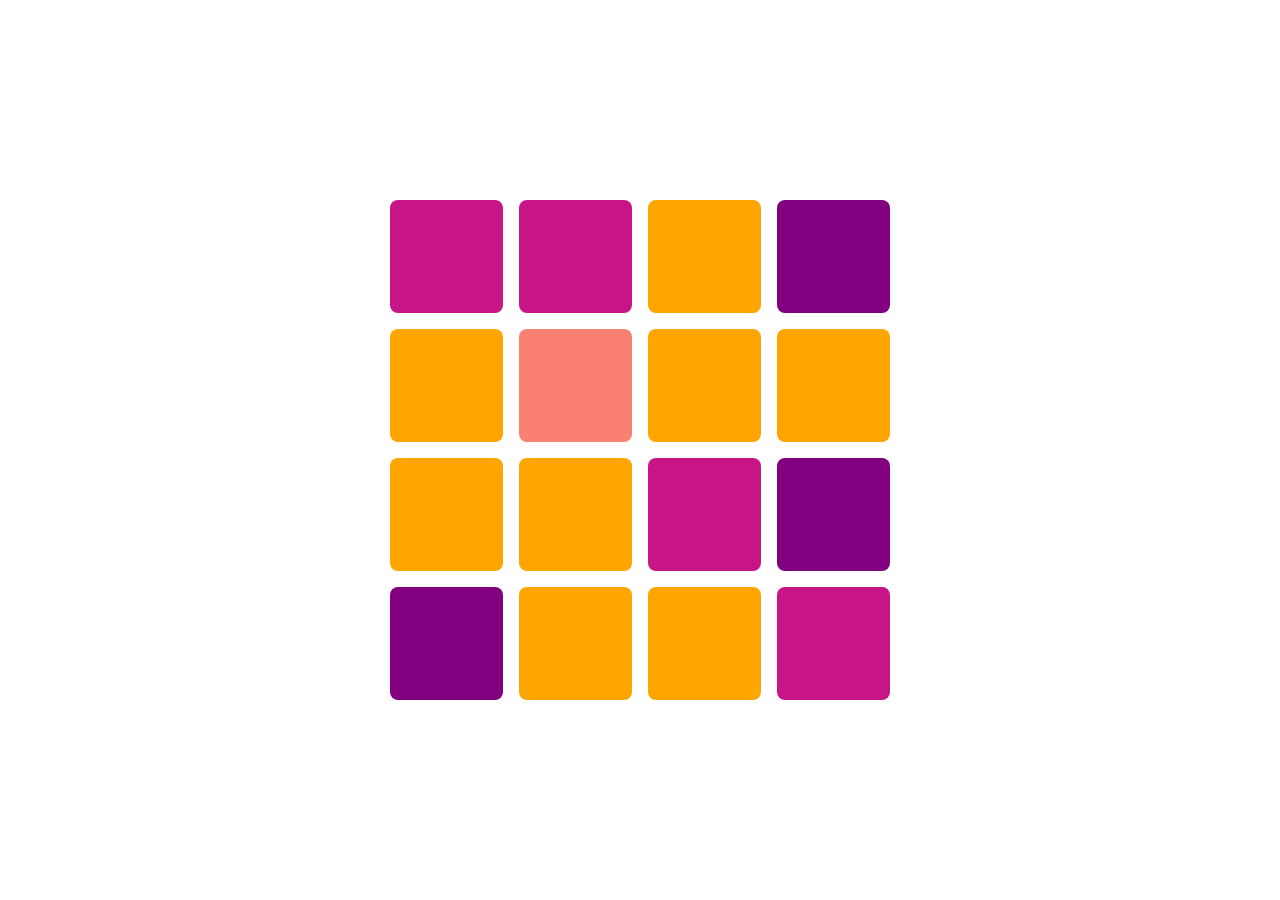
<file: color_game/index.html>
<!DOCTYPE html>
<html lang="en">
<head>
    <meta charset="UTF-8">
    <title>Bird Matching</title>
    <link rel="stylesheet" href="style.css">
</head>
<body id="body">

    <div id="app"></div>

    <script src="main.js"></script>
</body>
</html>
</file>
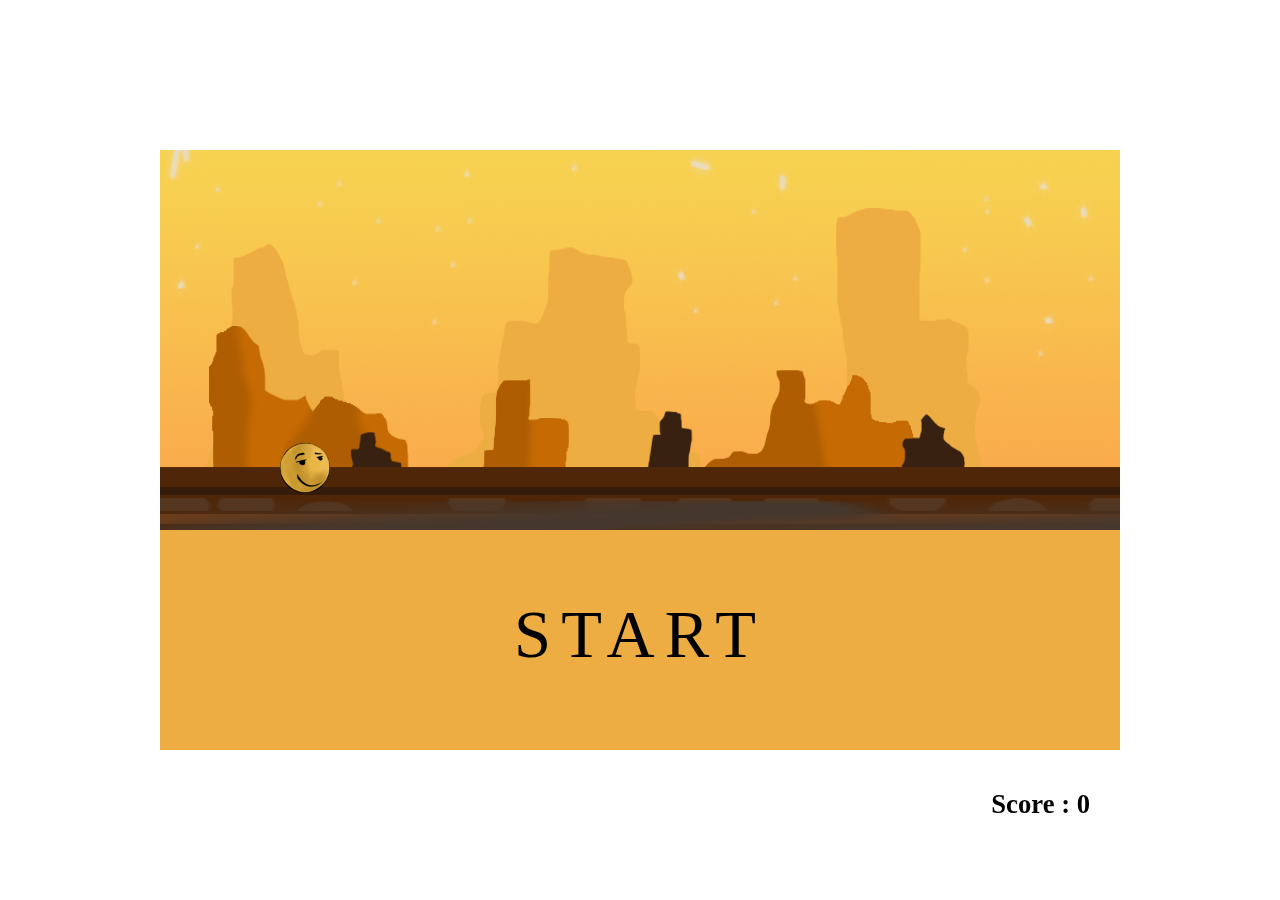
<file: emojiadventure/index.html>
<!DOCTYPE html>
<html lang="en">
<head>
    <meta charset="UTF-8">
    <meta name="viewport" content="width=device-width, initial-scale=1.0">
    <meta http-equiv="X-UA-Compatible" content="ie=edge">
    <title>Emoji Adventure</title>

    <link rel="stylesheet" href="./assets/css/style.css">
</head>
<body>
    <div class="lks-box-game">
        <div class="lks-game-canvas" id="lks-game-canvas">
            <div class="lks-box-game-canvas" id="lks-box-game-canvas">
                <div id="lks-ball-object" class="lks-ball-object">
                    <img id="lks-img-ball-object" src="./assets/img/bola.png" alt="">
                </div>
                <div id="lks-halangan-object"  style="margin-left: 900px;" class="lks-halangan-object">
                    <img id="lks-img-halangan" src="./assets/img/halangan-3.png" alt="">
                </div>
            </div>
        </div>
        <div class="lks-game-controll">
            <div class="lks-left-side">
                <div id="lks-jump-control" class="lks-jump-control">
                    JUMP
                </div>
                <div id="lks-start-control" class="lks-contol-start">
                    <p class="lks-start-button" id="lks-start-button">START</p>
                    <div id="lks-game-over-control" class="lks-game-over-control">
                        <p>GAME OVER <br>
                        <span id="lks-restart-button">RESTART</span>
                    </div>
                </div>
                <div class="box-lks-left-side">
                    <div class="lks-game-score" id="lks-box-high-score">
                        High Score : <span id="lks-high-score"></span>
                    </div>
                    <div class="lks-game-score" id="lks-game-score">
                        Score : <span id="lks-score"></span>
                    </div>
                </div>
            </div>
            <div class="lks-right-side">
            </div>
        </div>
    </div>

    <script src="./assets/js/script.js"></script>
</body>
</html>
</file>
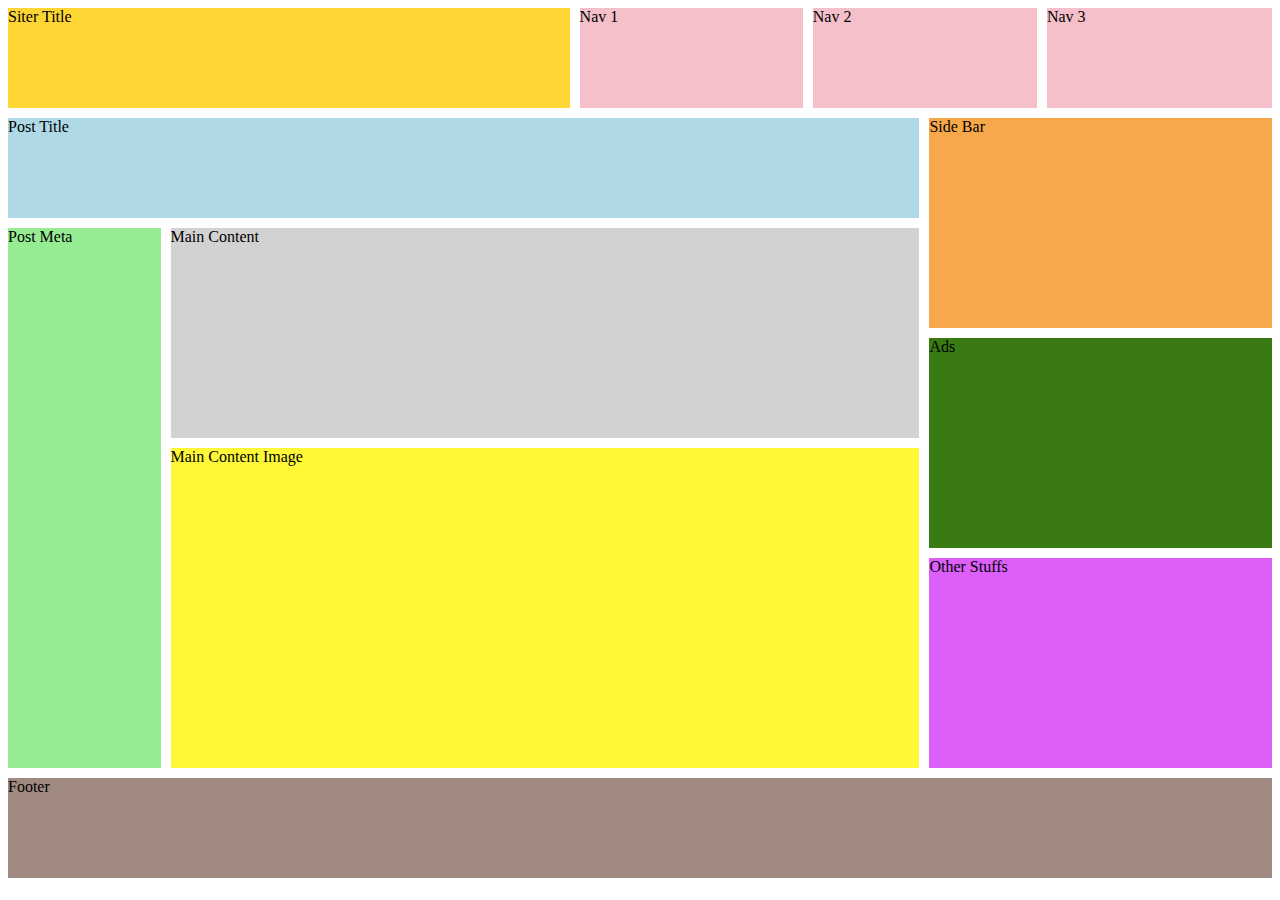
<file: grid/index.html>
<!DOCTYPE html>
<html lang="en">
<head>
    <meta charset="UTF-8">
    <meta name="viewport" content="width=device-width, initial-scale=1.0">
    <title>Grid</title>
    <link rel="stylesheet" href="styles.css">
</head>
<body>
    <div class="container">
        <div class="site-title">Siter Title</div>
        <div class="nav-1">Nav 1</div>
        <div class="nav-2">Nav 2</div>
        <div class="nav-3">Nav 3</div>
        <div class="post-title">Post Title</div>
        <div class="side-bar">Side Bar</div>
        <div class="post-meta">Post Meta</div>
        <div class="main-content">Main Content</div>
        <div class="ads">Ads</div>
        <div class="main-content-image">Main Content Image</div>
        <div class="other-stuffs">Other Stuffs</div>
        <div class="footer">Footer</div>
    </div>
</body>
</html>
</file>
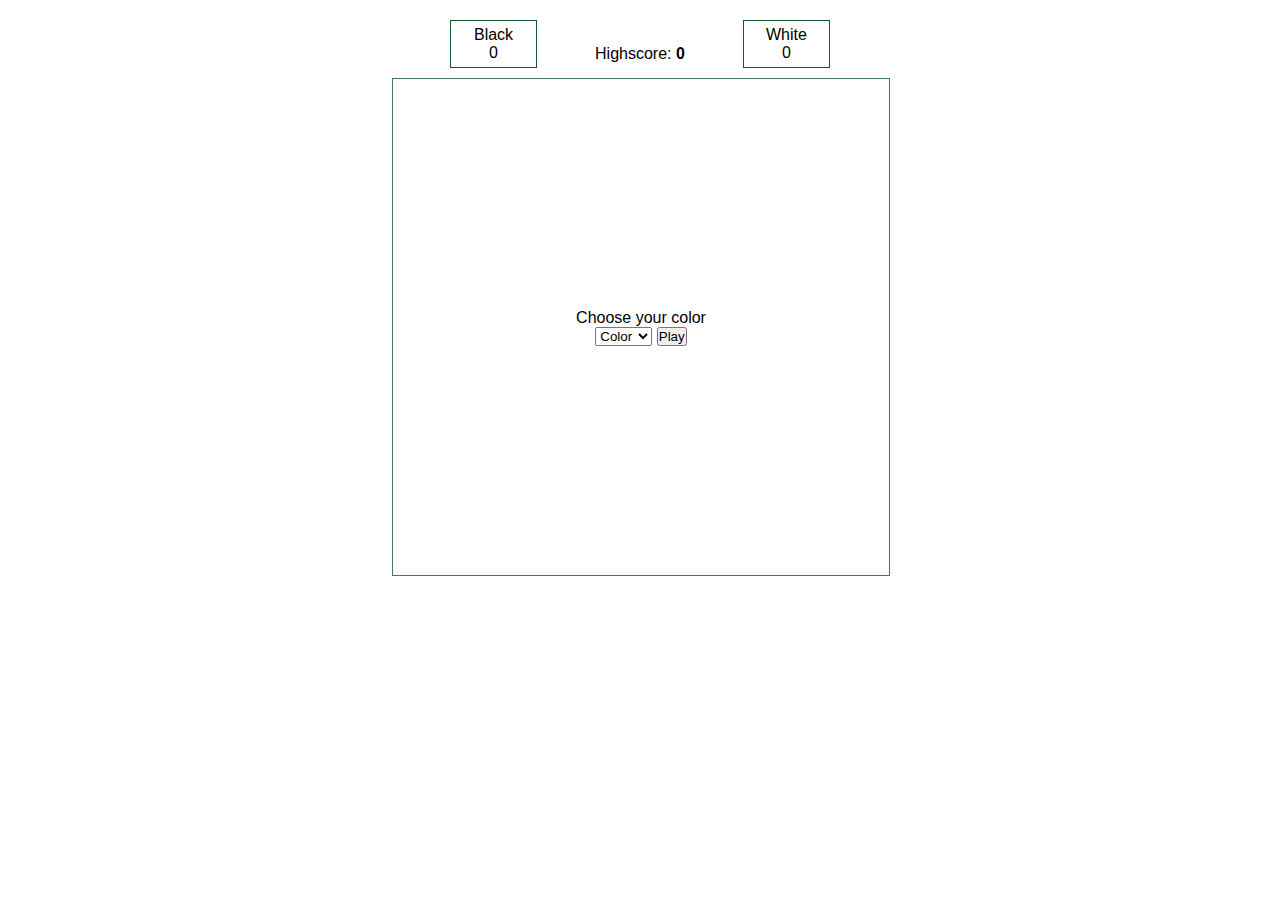
<file: othello/index.html>
<!DOCTYPE html>
<html lang="en">

<head>
    <meta charset="UTF-8">
    <meta name="viewport" content="width=device-width, initial-scale=1.0">
    <title>Othello</title>
    <link rel="stylesheet" href="styles.css">
</head>

<body>
    <div class="game-container" id="game-container">
        <div class="score-container">
            <div class="score-board">
                Black
                <div class="score-black" id="score-black">0</div>
            </div>
            <div class="result-container">
                <div class="result" id="result">&nbsp;</div>
                <div class="higiscore" id="higiscore">
                    Highscore: <b><span id="highscore">0</span></b>
                </div>
            </div>
            <div class="score-board">
                White
                <div class="score-white" id="score-white">0</div>
            </div>
        </div>
        <div class="tile-container" id="tile-container">
            <div class="game-controller">
                Choose your color
                <div>
                    <select name="userColor" id="options">
                        <option value="">Color</option>
                        <option value="black">Black</option>
                        <option value="white">White</option>
                    </select>
                    <button onclick="handlePlay()" id="play-btn">Play</button>
                </div>
            </div>
        </div>
    </div>
    <script src="script.js"></script>
</body>

</html>
</file>
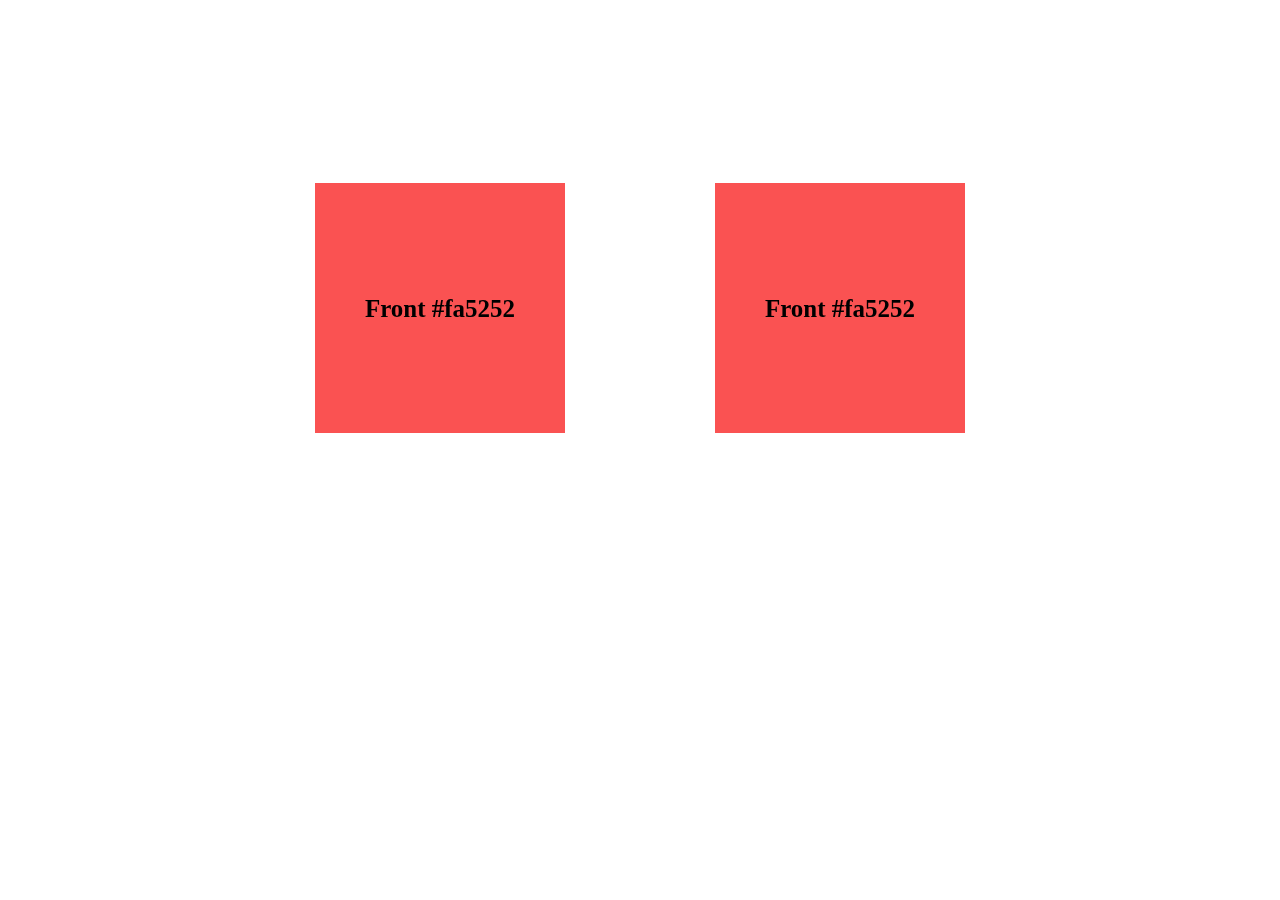
<file: rotate_board/index.html>
<!DOCTYPE html>
<html lang="en">
<head>
    <meta charset="UTF-8">
    <meta name="viewport" content="width=device-width, initial-scale=1.0">
    <link rel="stylesheet" href="styles.css">
    
    <title>Cube Rotate</title>
</head>
<body>

    <div class="container">
        <div class="cube-box">
            <div class="cube-container">
                <div class="cube-item  cube-item-left">
                    <div class="cube-front">Front #fa5252</div>
                    <div class="cube-back">Back #f76707</div>
                    <div class="cube-right">Right #12b886</div>
                    <div class="cube-left">Left #4c6ef5</div>
                    <div class="cube-top">Top #fab005</div>
                    <div class="cube-bottom">Bottom #7950f2</div>
                </div>
            </div>
        </div>
        <div class="cube-box">
            <div class="cube-container">
                <div class="cube-item  cube-item-right">
                    <div class="cube-front">Front #fa5252</div>
                    <div class="cube-back">Back #f76707</div>
                    <div class="cube-right">Right #12b886</div>
                    <div class="cube-left">Left #4c6ef5</div>
                    <div class="cube-top">Top #fab005</div>
                    <div class="cube-bottom">Bottom #7950f2</div>
                </div>
            </div>
        </div>
    </div>
</body>

</html>
</file>
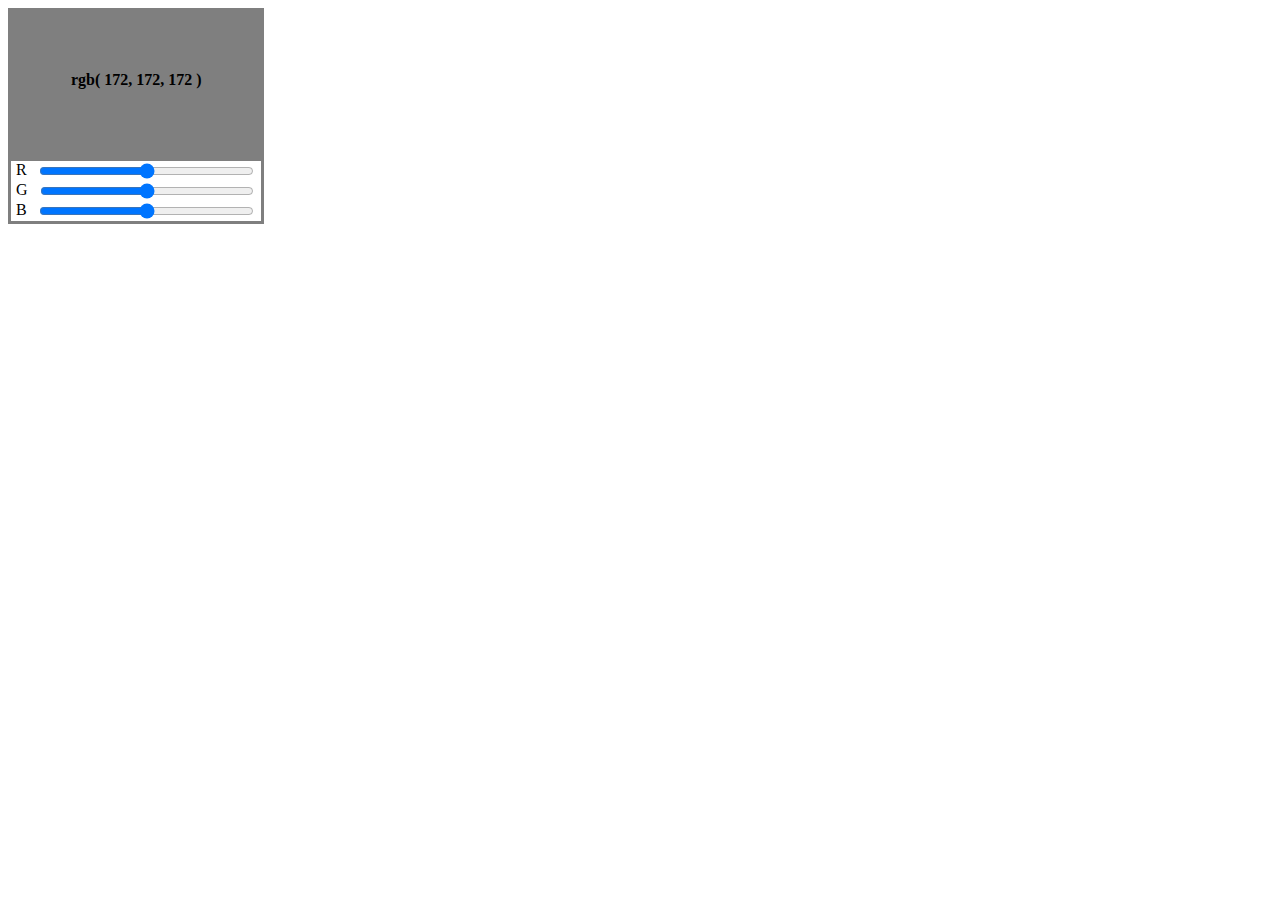
<file: slider/index.html>
<!DOCTYPE html>
<html lang="en">
<head>
    <meta charset="UTF-8">
    <meta name="viewport" content="width=device-width, initial-scale=1.0">
    <title>Slider</title>
    <link rel="stylesheet" href="styles.css">
</head>
<body>
    <div class="container">
        <div class="section-color">
            <div class="section-info">
                rgb(
                    <span id="red-value">172</span>, 
                    <span id="green-value">172</span>,
                    <span id="blue-value">172</span>
                )
            </div>
        </div>
        <div class="section-action">
            <div class="action-box">
                <div>R</div>
                <input type="range" onchange="handleSlider('red-slider', '--red-color', 'red-value')" min="0" max="255" id="red-slider">
            </div>
            <div class="action-box">
                <div>G</div>
                <input type="range" onchange="handleSlider('green-slider', '--green-color', 'green-value')" min="0" max="255" id="green-slider">
            </div>
            <div class="action-box">
                <div>B</div>
                <input type="range" onchange="handleSlider('blue-slider', '--blue-color', 'blue-value')" min="0" max="255" id="blue-slider">
            </div>
        </div>
    </div>

    <script src="script.js"></script>
</body>
</html>
</file>
<file: color_game/style.css>
#app {
    display: grid;
    grid-template-columns: repeat(4, 1fr);
    grid-template-rows: repeat(4, 1fr);
    grid-gap: 16px;
    width: 500px;
    height: 500px;
    position: absolute;
    left: 50%;
    top: 50%;
    transform: translate(-50%, -50%);
}
.bird {
    width: 100%;
    height: 100%;
    border-radius: 8px;
    cursor: pointer;
}
</file>
<file: emojiadventure/assets/css/style.css>
.lks-box-game {
    height: 600px;
    width: 960px; 
    position: fixed;
    top: 50%;
    left: 50%;
    -webkit-transform: translate(-50%, -50%);
    transform: translate(-50%, -50%);
}

@-webkit-keyframes slide {
    from { background-position: 0 0; }
    to { background-position: -1920px 0; }
}

.lks-game-canvas {
    background-image: url('../../assets/img/background.png');
    width: 100%;
    height: 380px;
    -webkit-animation: slide 13s linear infinite;
}



.lks-left-side {
    height: 220px;
    width: 100%;
    background-color: #edad42;
    position: absolute;
}

.lks-jump-control {
    margin-top: -35px !important;
    margin-left: -60px !important;
    cursor: pointer;
    padding-top: 21px;
    border-radius: 10px;
    color: #edad42;
    text-align: center;
    width: 100px;
    height: 40px;
    background-color: black;
    position: absolute;
    top: 50%;
    left: 50%;
    margin-top: -50px;
    margin-left: -50px;
    letter-spacing: 4px;
    font-weight: bold;
    font-size: 13pt;
}

.lks-jump-control:active {
    background-color: black !important;
}

.lks-jump-control:hover {
    background-color: rgb(44, 42, 42);
}

.box-lks-left-side {
    padding: 50px 30px 20px 20px;
}

.box-lks-left-side .lks-game-score {
    width: 100%;
    text-align: right;  
    font-size: 20pt;
    font-weight: bold;
    color: black;
}

.lks-contol-start {
    width: 960px;
    text-align: center;
    white-space: nowrap;
}

.lks-contol-start .lks-start-button {
    letter-spacing: 10px;
    font-size: 50pt;
    cursor: pointer;
}

.lks-contol-start .lks-game-over-control{
    margin-top: -20px;
}

.lks-game-over-control p {
    letter-spacing: 10px;
    font-size: 50pt;
}

.lks-game-over-control span {
    display: block;
    margin-top: 0px !important;
    font-size: 24pt;
    cursor: pointer;
}


.lks-box-game-canvas {
    padding: 20px 20px 20px 20px;
    height: 230px;
    position: relative;
}

.lks-ball-object {
    margin-left: 100px;
    height: 50px;
    width: 50px;
    background-color: black;
    border-radius: 50%;
    position: absolute;
}

.lks-ball-object img {
    height: 50px;
    width: 50px;
}

.lks-halangan-object {
    float: left;
    display: none;
    width: 100px;
    height: 150px;
    position: absolute;
    bottom: -73px;
}

.lks-halangan-object img {
    width: 100px;
    height: 150px;
}

#lks-box-high-score {
    display: none;
}
</file>
<file: grid/styles.css>
.container {
    display: grid;
    grid-auto-rows: minmax(100px, auto);
    grid-gap: 10px;
}

.site-title {
    grid-column: 1 / 6;
    background-color: #FDD633;
    grid-row: 1;
}

.nav-1 {
    grid-column: 6 / 8;
    background-color: #F6C0CB;
    grid-row: 1;
}

.nav-2 {
    grid-column: 8 / 10;
    background-color: #F6C0CB;
    grid-row: 1;
}

.nav-3 {
    grid-column: 10 / 12;
    background-color: #F6C0CB;
    grid-row: 1;
}

.post-title {
    grid-column: 1 / 9;
    grid-row: 2;
    background-color: #B0D9E6;
}

.side-bar {
    grid-column: 9 / 12;
    grid-row: 2 / 4;
    background-color: #f6a84a;
}

.post-meta {
    grid-column: 1 / 2;
    grid-row: 3 / 8;
    background-color: #96EC93;
}

.main-content {
    grid-column: 2 / 9;
    grid-row: 3 / 5;
    background-color: #D2D2D2;
}

.ads {
    grid-column: 9 / 12;
    grid-row: 4 / 6;
    background-color: #397b12;
}

.main-content-image {
    grid-column: 2 / 9;
    grid-row: 5 / 8;
    background-color: #FFF837;
}

.other-stuffs {
    grid-column: 9 / 12;
    grid-row: 6 / 8;
    background-color: #dd5ff9;
}

.footer {
    grid-column: 1 / 12;
    grid-row: 8;
    background-color: #A08980;
}
</file>
<file: othello/styles.css>
* {
    margin: 0;
    padding: 0;
  }
  
  body {
    font-family: "Arial", "Helvetica";
  }
  
  .game-container {
    position: static;
    display: block;
    margin: 10px auto;
  }
  
  .tile-container {
    margin: auto;
    position: absolute;
    border: solid 1px #477757;
  }
  
  .tile-background {
    background-color: #42b964;
    width: 60px;
    height: 60px;
    border: solid 1px #376747;
    position: absolute;
  }
  
  .dot {
    border-radius: 50%;
    width: 10px;
    height: 10px;
    position: absolute;
    background-color: #175727;
  }
  
  .black-piece, .white-piece {
    width: 50px;
    height: 50px;
    margin: 5px;
    border-radius: 50%;
    border: solid 1px #477757;
  }
  
  .white-piece {
    background-color: white;
  }
  
  .black-piece {
    background-color: black;
  }
  
  .score-board {
    display: inline-block;
    margin: 10px auto;
    width: 75px;
    border: solid 1px #175727;
    padding: 5px;
    text-align: center;
  }
  
  .score-container {
    display: flex;
    flex-direction: row;
  }
  
  .result {
    font-size: 20px;
    font-weight: bold;
    margin-top: 12px;
  }

  .game-controller {
    text-align: center;
    margin-top: 230px;
  }

  .highscore {
    text-align: center;
    margin-top: -15px;
  }

  .result-container {
    text-align: center;
  }
</file>
<file: rotate_board/styles.css>
.container {
    padding-top: 100px;
    display: flex;
    flex-direction: row;
    width: 100%;
    justify-content: center;
    align-content: center;
}

.cube-box {
    padding: 100px;
}

.cube-container {
    width: 200px;
    height: 200px;
    position: relative;
    perspective: 500px;
}

.cube-item {
    width: 100%;
    height: 100%;
    position: absolute;
    transform-style: preserve-3d;
}

.cube-item-left {
    animation: rotateleft 2s infinite;
}

.cube-item-right {
    animation: rotatetop 2s infinite;
}

.cube-item div {
    width: 200px;
    height: 200px;
    display: block;
    position: absolute;
    border: none;
    line-height: 200px;
    text-align: center;
    font-size: 20px;
    font-weight: bold;
}

@keyframes rotateleft {
    0% { 
        transform: rotateY(0deg); 
    }
    100% { 
        transform: rotateY(180deg); 
    }
}

@keyframes rotatetop {
    0% { 
        transform: rotateX(180deg); 
    }
    100% { 
        transform: rotateX(0deg); 
    }
}

.cube-front {
    background: #fa5252;
}

.cube-right {
    background: #f76707;
}

.cube-back {
    background: #12b886;
}

.cube-left {
    background: #4c6ef5;
}

.cube-top {
    background: #fab005;
}

.cube-bottom {
    background: #7950f2;
}

.cube-front {
    transform: rotateY(0deg ) translateZ( 100px );
}

.cube-back {
    transform: rotateX( 180deg ) translateZ( 100px ) rotate(180deg);
}

.cube-right  {
    transform: rotateY(  90deg ) translateZ( 100px );
}

.cube-left   {
    transform: rotateY( -90deg ) translateZ( 100px );
}

.cube-top    {
    transform: rotateX(  90deg ) translateZ( 100px );
}

.cube-bottom {
    transform: rotateX( -90deg ) translateZ( 100px );
}
</file>
<file: slider/styles.css>
:root {
    --red-color: 127;
    --blue-color: 127;
    --green-color: 127;
}

.container {
    width: 250px;
    border: 3px solid rgb(var(--red-color), var(--blue-color), var(--green-color));
}

.section-color {
    width: 100%;
    height: 150px;
    background-color: rgb(var(--red-color), var(--blue-color), var(--green-color));
}

.section-info {
    margin-top: 60px;
    margin-left: 60px;
    position: absolute;
    font-weight: bold;
}

.section-action {
    padding: 0 5px;
}

.action-box {
    display: flex;
    gap: 10px;
}

.action-box input {
    width: 100%;
}
</file>
